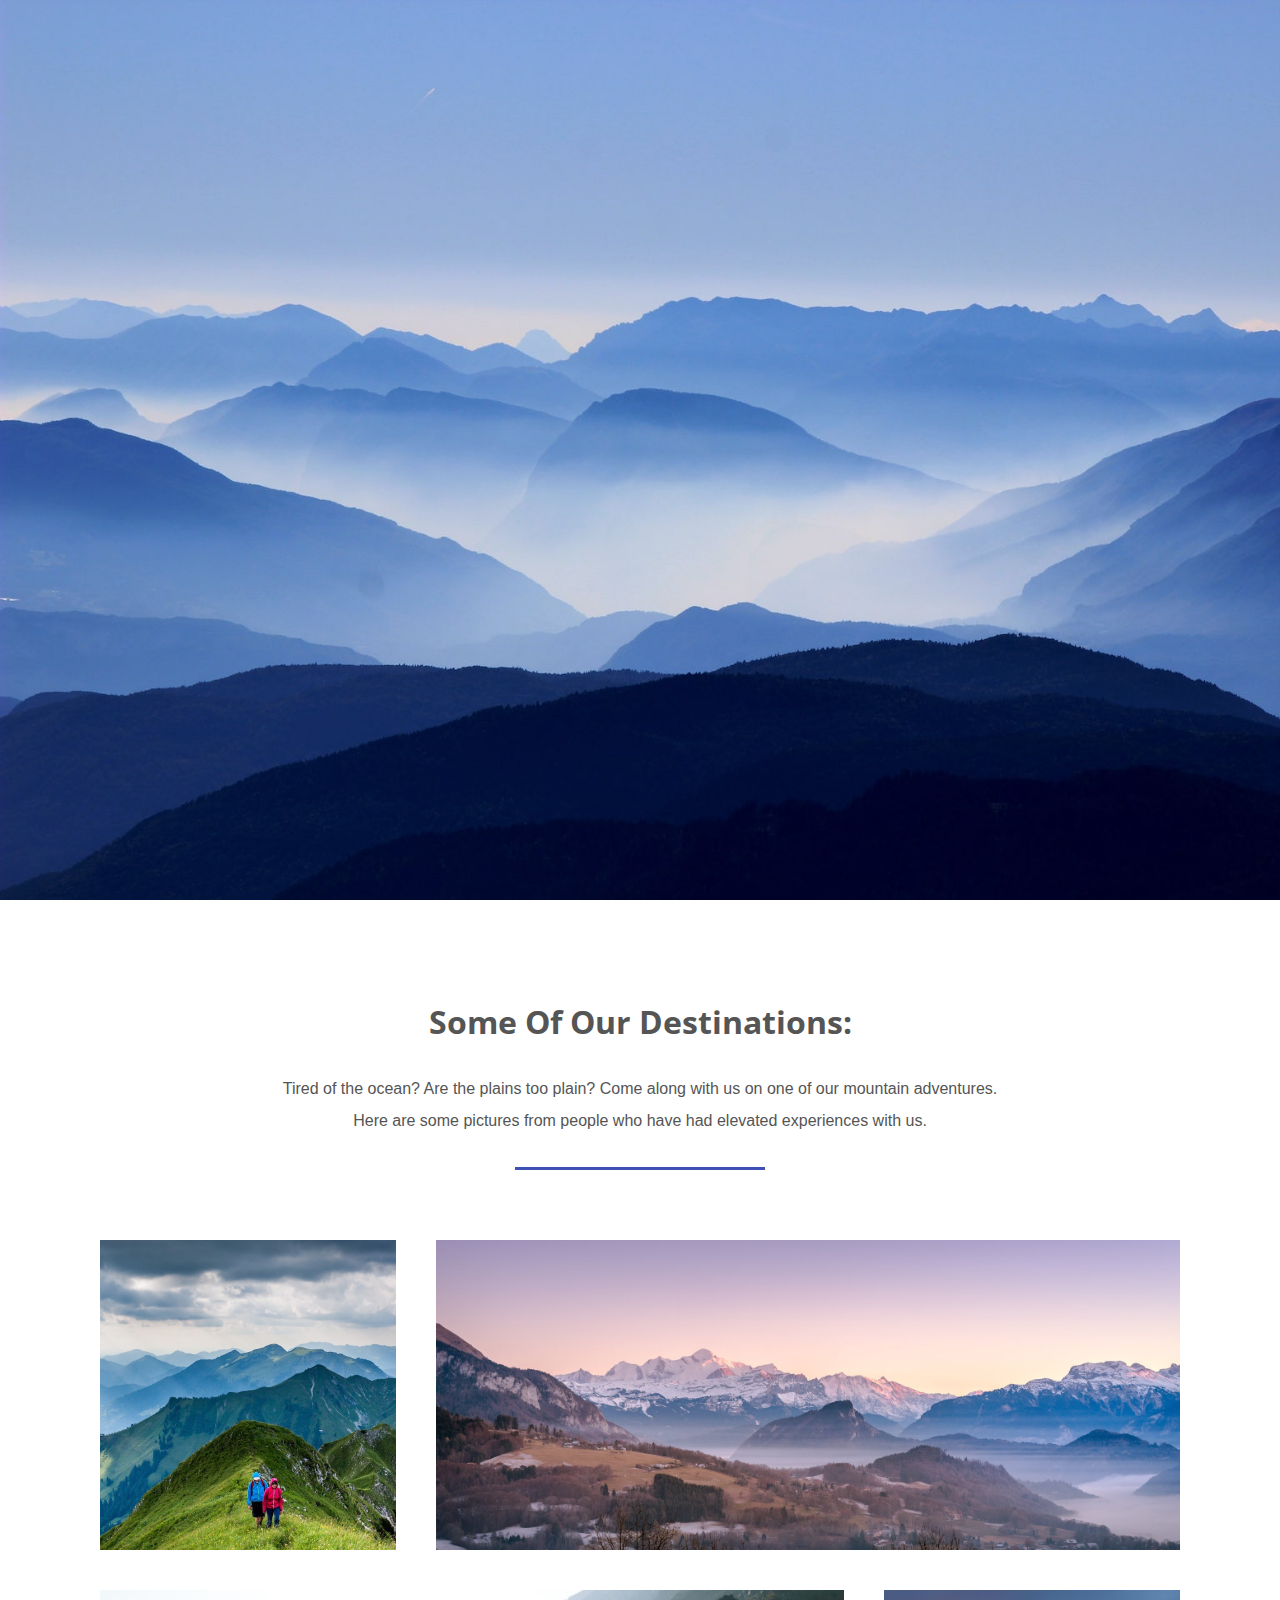
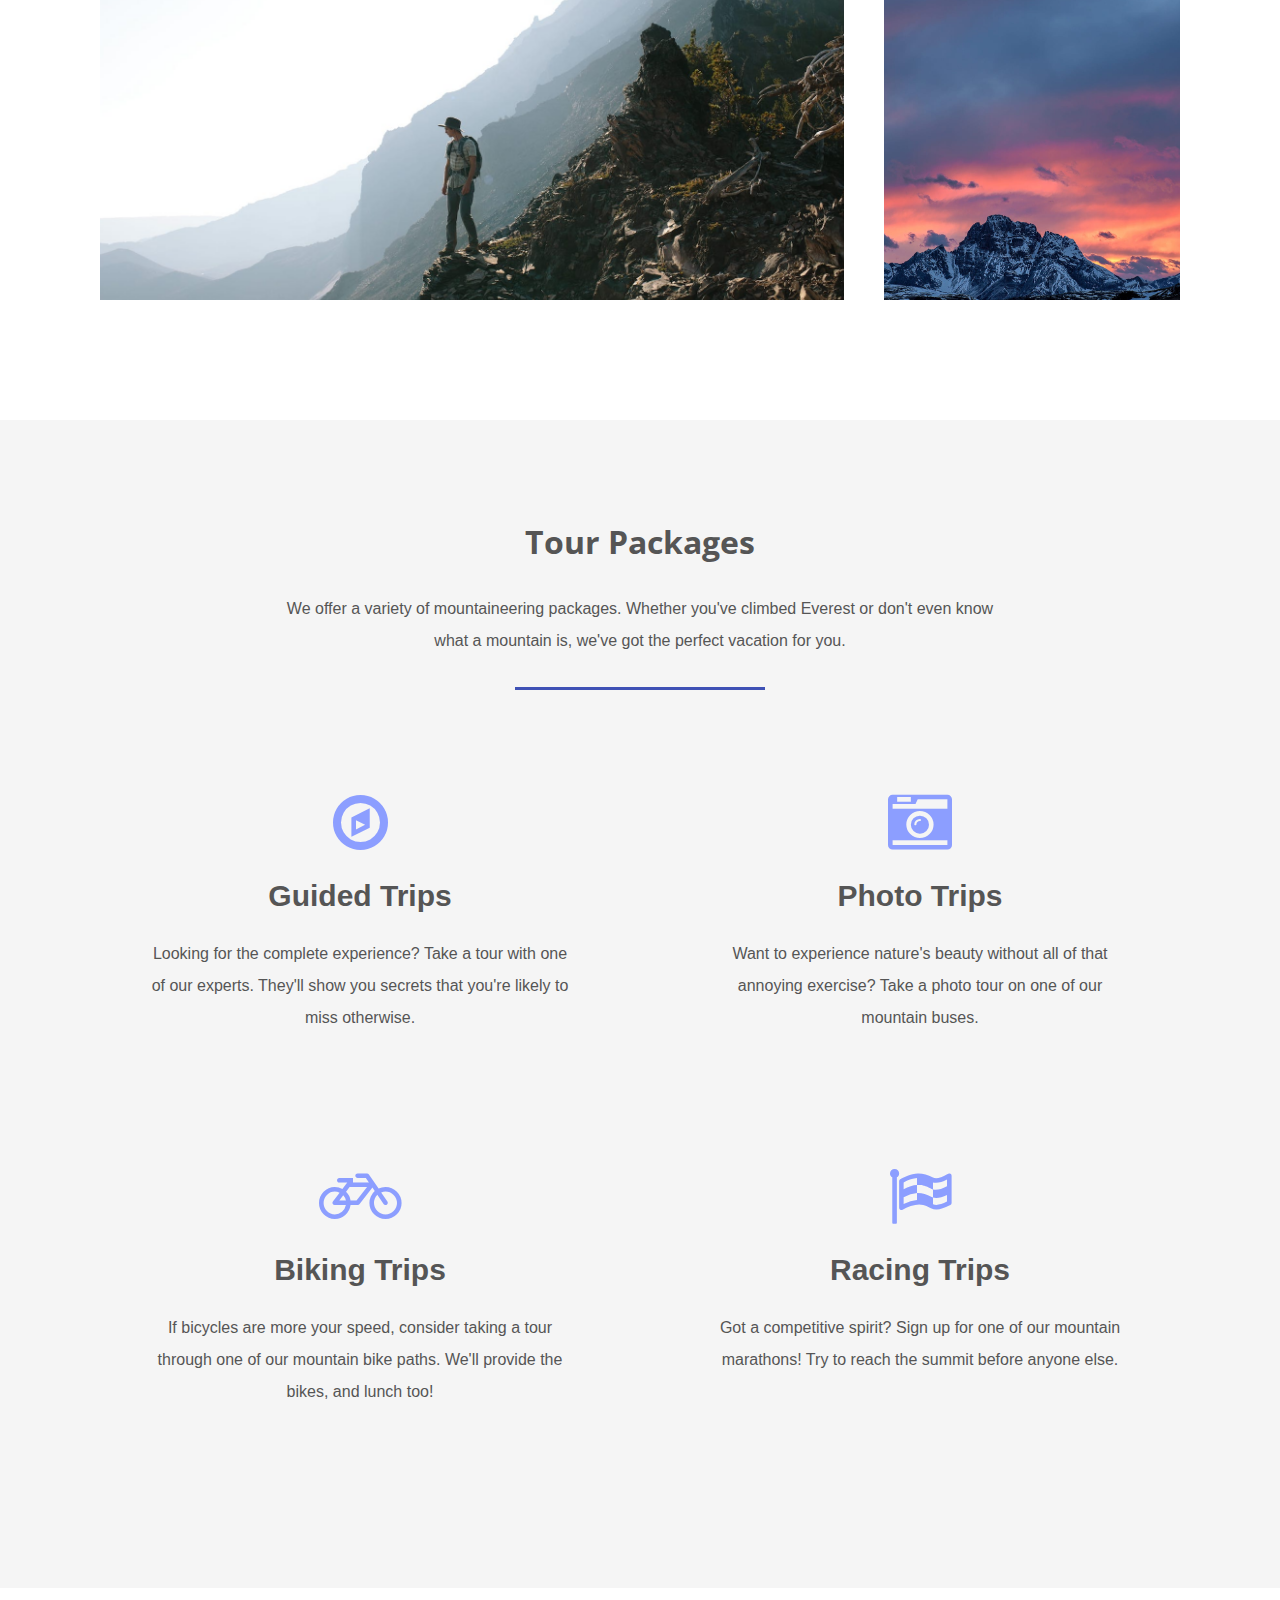
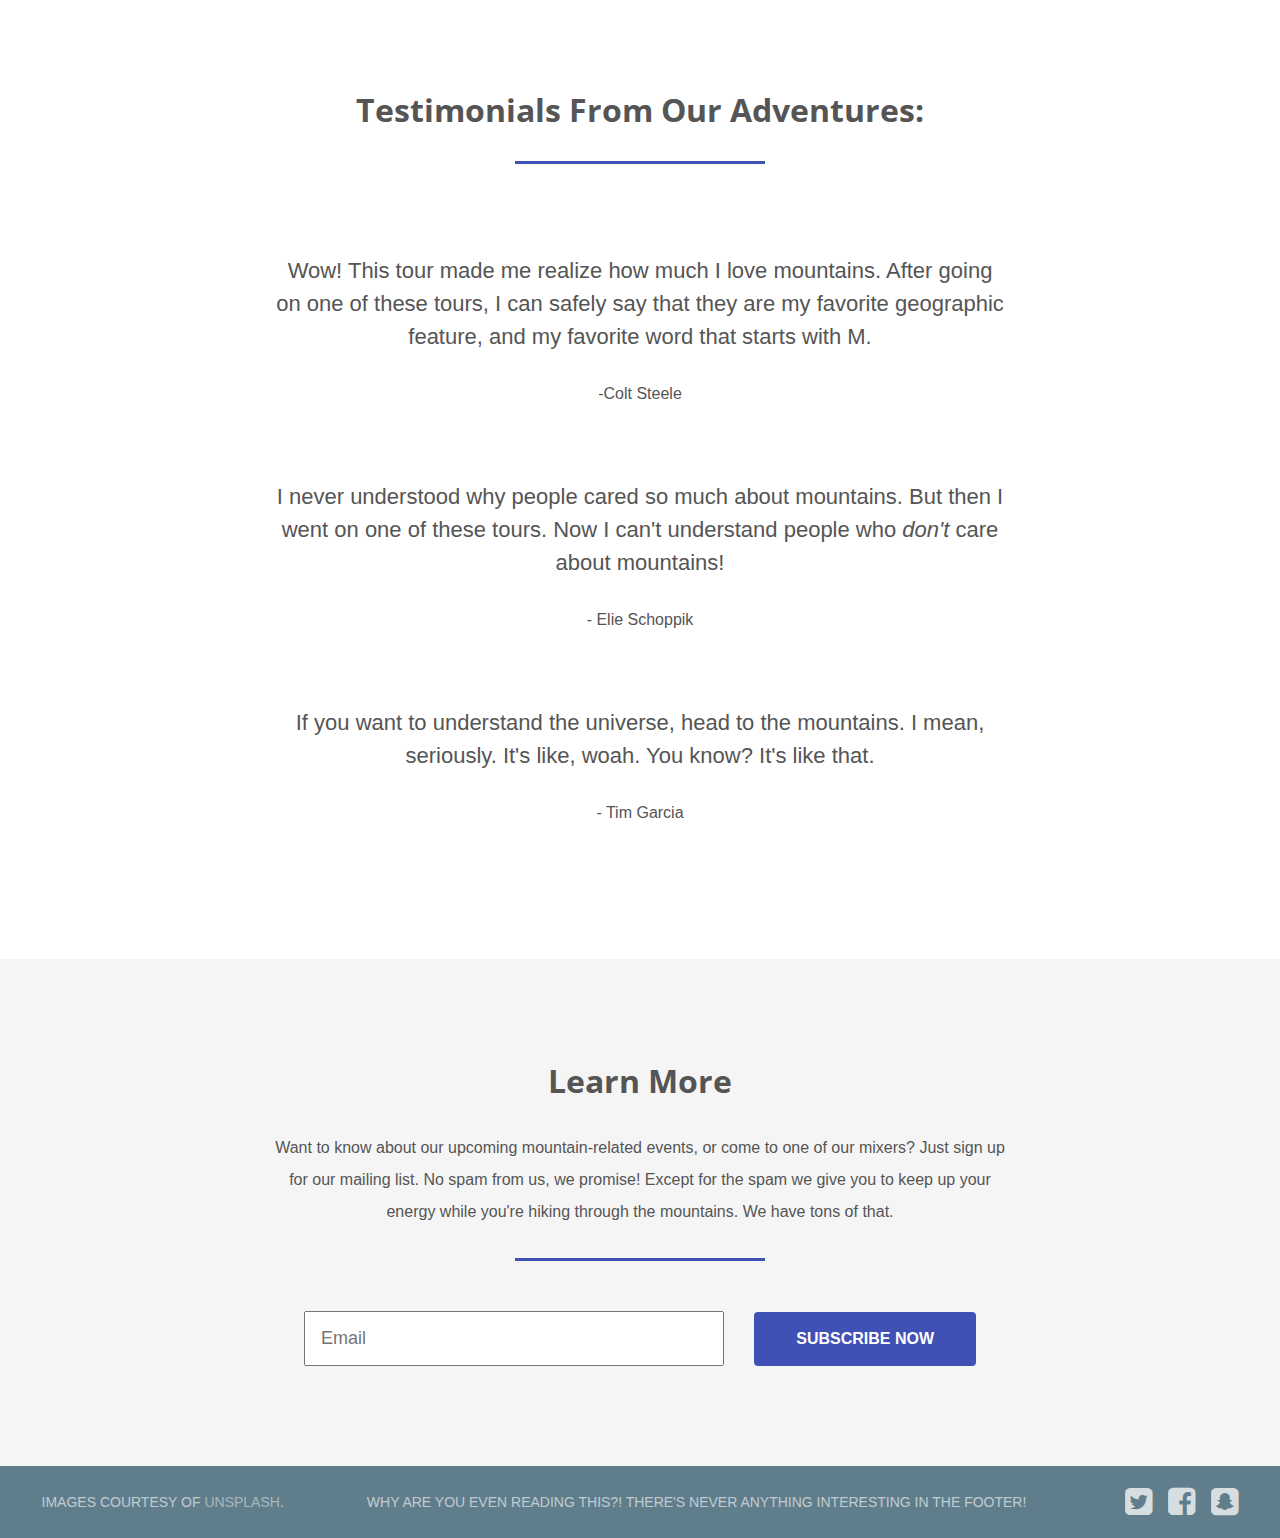
<file: Building a StartUp Site/index.html>
<!DOCTYPE html>
<html lang="en">

<head>
	<meta charset="UTF-8">
	<meta name="viewport" content="width=device-width, initial-scale=1">

	<title>Building a StartUp Site</title>

	<link href="https://fonts.googleapis.com/css?family=Open+Sans" rel="stylesheet">
	<link href="https://fonts.googleapis.com/css?family=Quicksand" rel="stylesheet">
	<link rel="stylesheet" href="https://maxcdn.bootstrapcdn.com/font-awesome/4.7.0/css/font-awesome.min.css">
	<link rel="stylesheet" href="style.css">
</head>

<body>
	<header>
		<h2><a href="#">Mountain Travel</a></h2>
		<nav>
			<li><a href="#">Tours</a></li>
			<li><a href="#">About</a></li>
			<li><a href="#">Contact</a></li>
		</nav>
	</header>

	<section class="hero">
		<div class="background-image" style="background-image: url(img/main.jpg)"></div>
		<div class="hero-content-area">
			<h1>Mountain Travel</h1>
			<h3>Unmissable Adventure Tours Around The World</h3>
			<a href="#" class="btn">Contact Us Now</a>
		</div>
	</section>

	<section class="destinations">
		<h3 class="title">Some of our destinations:</h3>
		<p>Tired of the ocean? Are the plains too plain? Come along with us on one of our mountain adventures. Here are some pictures from people who have had elevated experiences with us.</p>
		<hr>

		<ul class="grid">
			<li class="small" style="background-image: url(img/mountain1.jpg);"></li>
			<li class="large" style="background-image: url(img/mountain2.jpg);"></li>
			<li class="large" style="background-image: url(img/mountain3.jpg);"></li>
			<li class="small" style="background-image: url(img/mountain4.jpg);"></li>
		</ul>
	</section>
	
	<section class="packages">
		<h3 class="title">Tour Packages</h3>
		<p>We offer a variety of mountaineering packages. Whether you've climbed Everest or don't even know what a mountain is, we've got the perfect vacation for you.</p>
		<hr>
		
		<ul class="grid">
			<li>
				<i class="fa fa-compass fa-4x"></i>
				<h4>Guided Trips</h4>
				<p>Looking for the complete experience? Take a tour with one of our experts. They'll show you secrets that you're likely to miss otherwise.</p>
			</li>
			<li>
				<i class="fa fa-camera-retro fa-4x"></i>
				<h4>Photo Trips</h4>
				<p>Want to experience nature's beauty without all of that annoying exercise? Take a photo tour on one of our mountain buses.</p>
			</li>
			<li>
				<i class="fa fa-bicycle fa-4x"></i>
				<h4>Biking Trips</h4>
				<p>If bicycles are more your speed, consider taking a tour through one of our mountain bike paths. We'll provide the bikes, and lunch too!</p>
			</li>
			<li>
				<i class="fa fa-flag-checkered fa-4x"></i>
				<h4>Racing Trips</h4>
				<p>Got a competitive spirit? Sign up for one of our mountain marathons! Try to reach the summit before anyone else.</p>
			</li>
		</ul>
	</section>
	
	<section class="testimonials">
		<h3 class="title">Testimonials from our adventures:</h3>
		<hr>
		<p class="quote">Wow! This tour made me realize how much I love mountains. After going on one of these tours, I can safely say that they are my favorite geographic feature, and my favorite word that starts with M.</p>
		<p class="author">-Colt Steele</p>
		<p class="quote">I never understood why people cared so much about mountains. But then I went on one of these tours. Now I can't understand people who <em>don't</em> care about mountains!</p>
		<p class="author">- Elie Schoppik</p>
		<p class="quote">If you want to understand the universe, head to the mountains. I mean, seriously. It's like, woah. You know? It's like that.</p>
		<p class="author">- Tim Garcia</p>
	</section>
	
	<section class="contact">
		<h3 class="title">Learn more</h3>
		<p>Want to know about our upcoming mountain-related events, or come to one of our mixers? Just sign up for our mailing list. No spam from us, we promise! Except for the spam we give you to keep up your energy while you're hiking through the mountains. We have tons of that.</p>
		<hr>
		<form action="#">
			<input type="email" placeholder="Email">
			<a href="#" class="btn">Subscribe now</a>
		</form>
	</section>
	
	<footer>
		<p>Images courtesy of <a href="http://unsplash.com/">unsplash</a>.</p>
		<p>Why are you even reading this?! There's never anything interesting in the footer!</p>
		<ul>
			<li><a href="#"><i class="fa fa-twitter-square fa-2x"></i></a></li>
			<li><a href="#"><i class="fa fa-facebook-square fa-2x"></i></a></li>
			<li><a href="#"><i class="fa fa-snapchat-square fa-2x"></i></a></li>
		</ul>
	</footer>

</body>

</html>
</file>
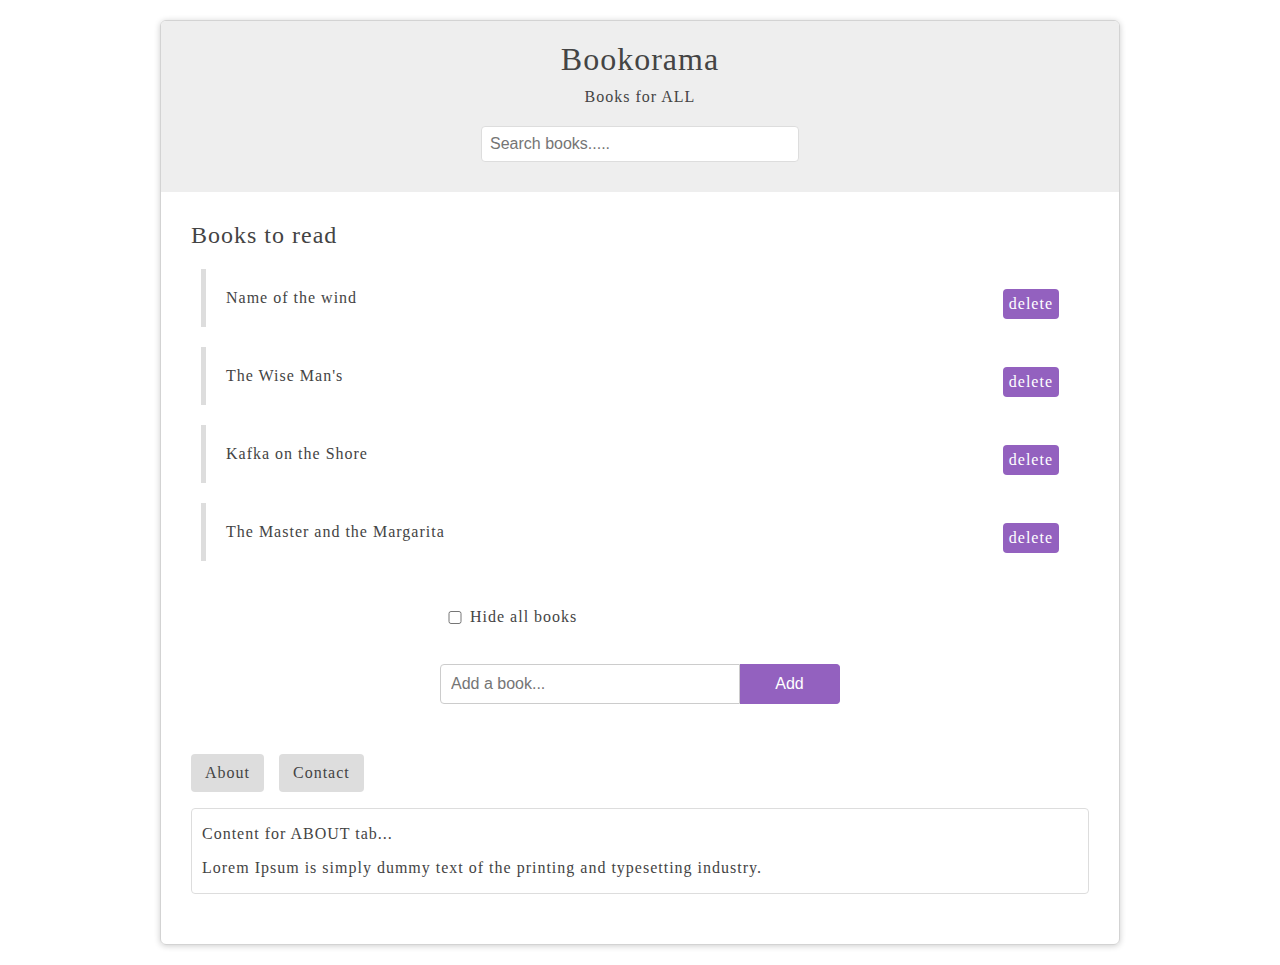
<file: DOM_App_Bookstore/index.html>
<!DOCTYPE html>
<html lang="en">

<head>
	<meta charset="UTF-8">
	<title>JS DOM TUT</title>
	<link rel="stylesheet" href="style.css">
	<script src="app.js"></script>
</head>

<body>
	<div id="wrapper">
		<header>
			<div id="page-banner">
				<h1 class="title">Bookorama</h1>
				<p>Books for ALL</p>
				<!--				<a href="https://www.google.com/">Link</a>-->
				<form id="search-books">
					<input type="text" placeholder="Search books....." />
				</form>
			</div>
		</header>
		<div id="book-list">
			<h2 class="title">Books to read</h2>
			<ul>
				<li>
					<span class="name">Name of the wind</span>
					<span class="delete">delete</span>
				</li>
				<li>
					<span class="name">The Wise Man's</span>
					<span class="delete">delete</span>
				</li>
				<li>
					<span class="name">Kafka on the Shore</span>
					<span class="delete">delete</span>
				</li>
				<li>
					<span class="name">The Master and the Margarita</span>
					<span class="delete">delete</span>
				</li>
			</ul>
		</div>
		<form id="add-book">
			<div>
			    <label id="label" for="hide">Hide all books</label>
				<input type="checkbox" id="hide">
			</div>
			<input type="text" placeholder="Add a book...">
			<button>Add</button>
		</form>
		<div id="tabbed-content">
			<ul class="tabs">
				<li data-target="#about" class="active">About</li>
				<li data-target="#contact">Contact</li>
			</ul>
			<div class="panel active" id="about">
				<p>Content for ABOUT tab...</p>
				<p>Lorem Ipsum is simply dummy text of the printing and typesetting industry.</p>
			</div>
			<div class="panel" id="contact">
				<p>Content for CONTENT tab...</p>
				<p>Lorem Ipsum is simply dummy text of the printing and typesetting industry.</p>
			</div>
		</div>

	</div>
</body>

</html>
</file>
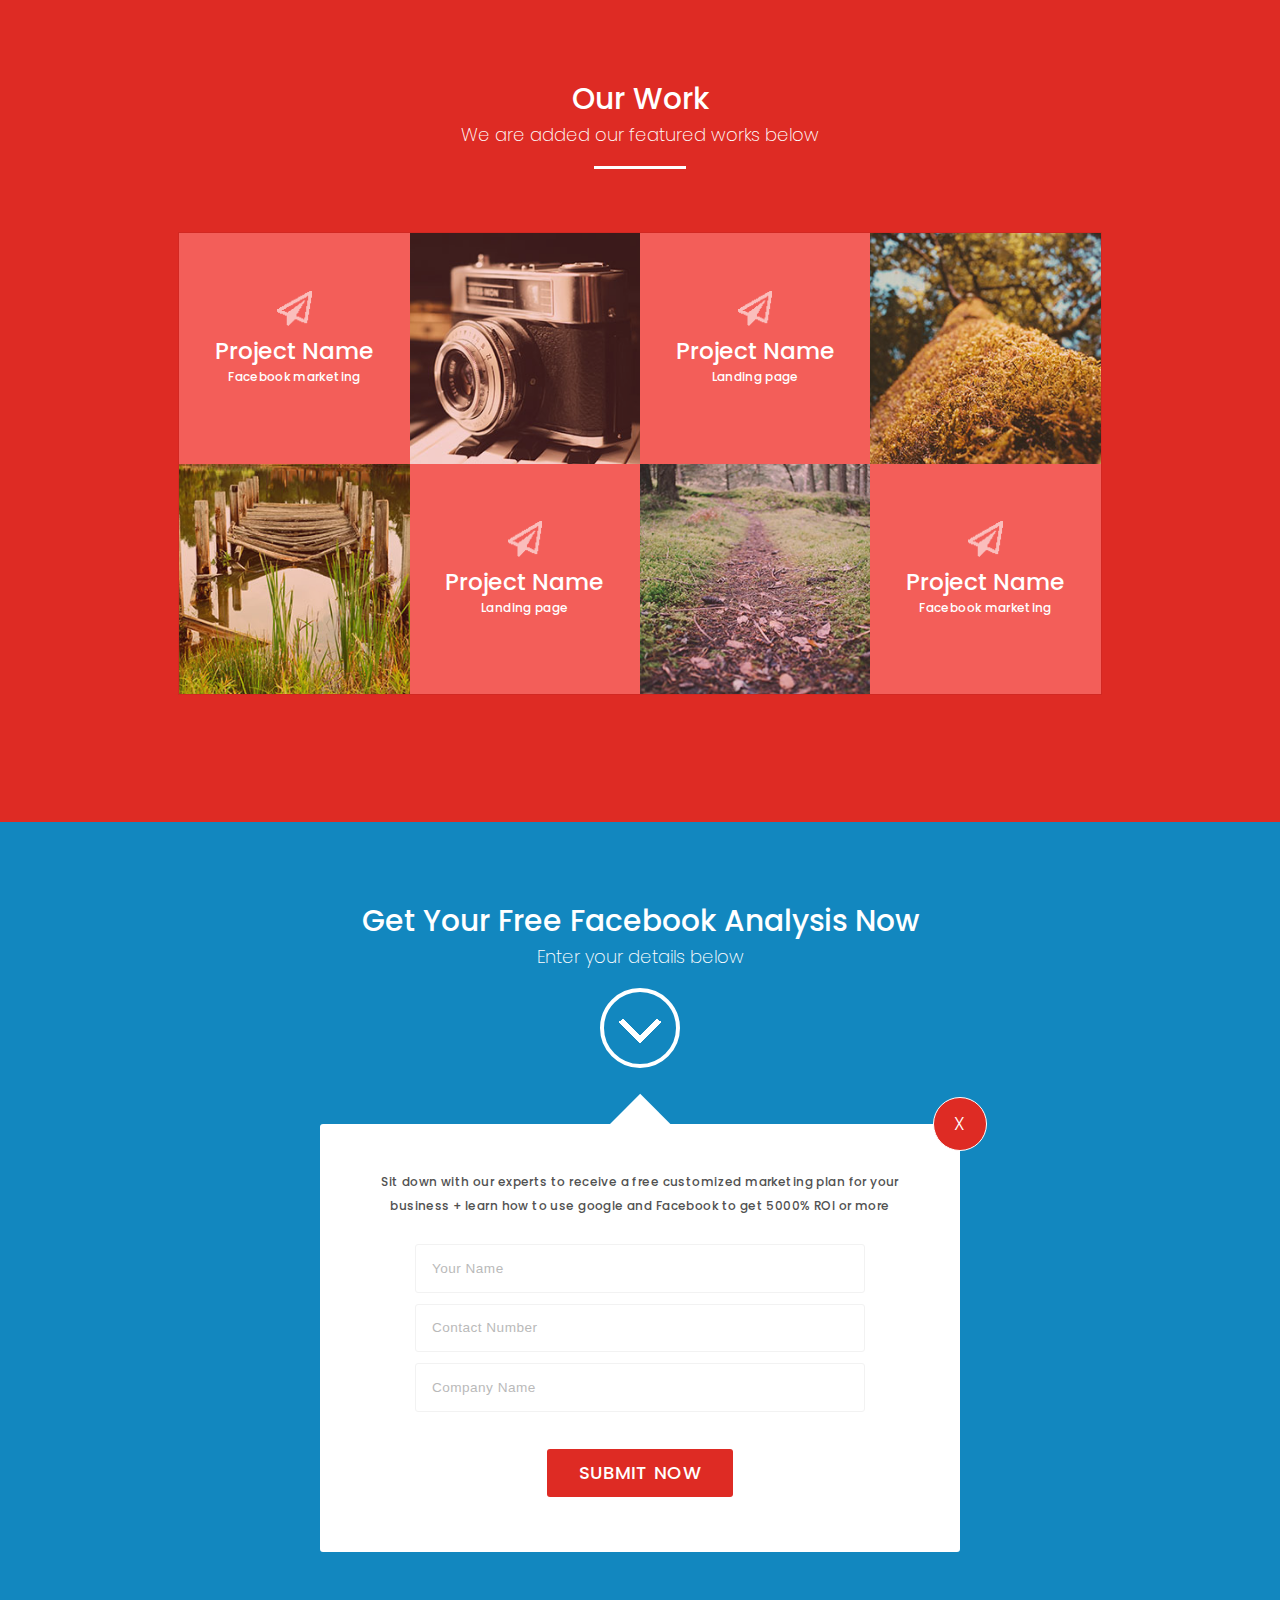
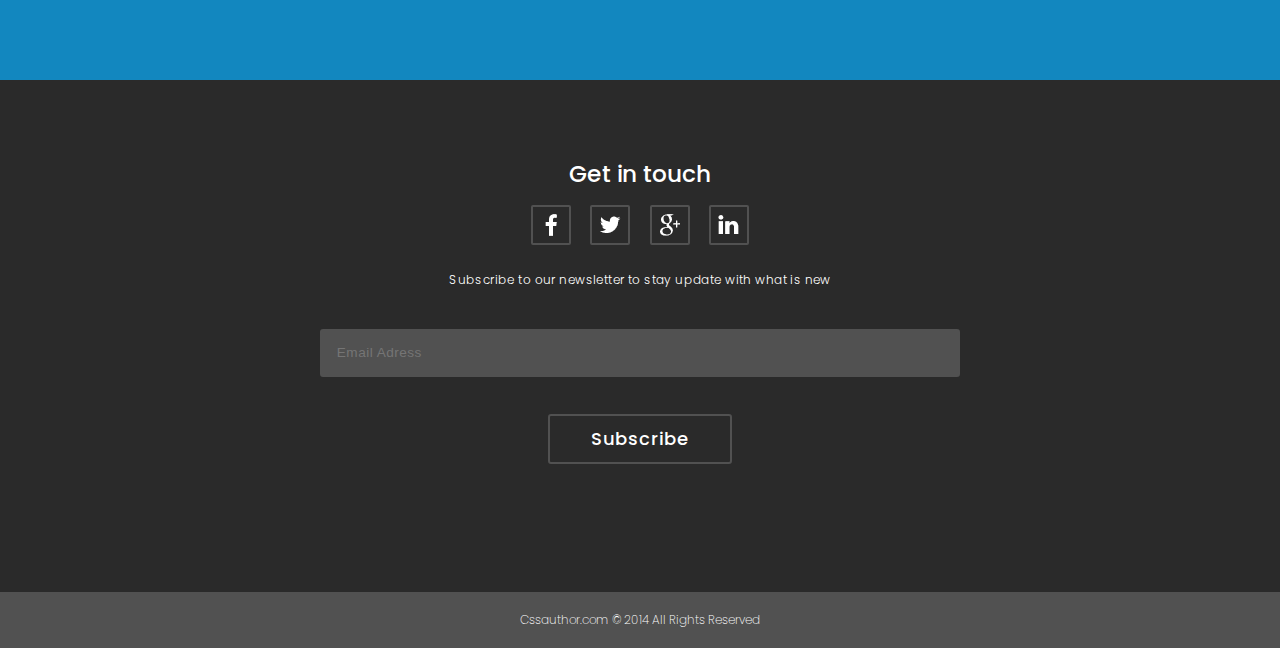
<file: StartUp Site 2/index.html>
<!DOCTYPE html>
<html lang="en">

	<head>
	<title>StartUp Site</title>
	<meta charset="UTF-8">
	<meta name="description" content="description">
	<meta name="viewport" content="width=device-width, initial-scale=1">
	<meta http-equiv="X-UA-Compatible" content="IE=edge">
	<!-- Styles -->
	<link rel="stylesheet" href="style.css" type="text/css">
	<link href="https://fonts.googleapis.com/css?family=Poppins:200,300,400,500,700,800,900" rel="stylesheet">
</head>

<body>

<!---------- Section Portfolio ---------->
	<section class="portfolio">
    
	    <div class="portfolio__title">
			<h1>Our work</h1>
			<p class="description">We are added our featured works below</p>
		</div>
		
		
		<div class="portfolio__gallery">
	  
		  <div class="project-description">
	          <div class="content-text">
	            <img src="img/icon7.png">
	            <h2>Project Name <span>Facebook marketing</span></h2></div>
		  </div>
		  
		  <div class="image-one"></div>
		  
		  <div class="project-description">
	          <div class="content-text">
	              <img src="img/icon7.png">
		          <h2>Project Name <span>Landing page</span></h2>
			  </div>
		  </div>
		  
		  <div class="image-two"></div>
		  
		  <div class="image-three"></div>
		  
		  <div class="project-description">
		      <div class="content-text">
	              <img src="img/icon7.png">
		          <h2>Project Name <span>Landing page</span></h2>
			  </div>
		  </div>
		  
		  <div class="image-four"></div>
		  
		  <div class="project-description">
		      <div class="content-text">
		      <img src="img/icon7.png"><h2>Project Name <span>Facebook marketing</span></h2></div>
		  </div>
		</div>
		
	</section>
	
	
<!---------- Section Services ---------->
	<section class="services">
	
		<h1>Get your free facebook analysis now</h1>
		<p class="description">Enter your details below</p>
		<div id="arrow-down-button"></div>
		<div class="submission-form">
			<p>Sit down with our experts to receive a free customized marketing plan for your business + <span>learn how to use google</span> and Facebook to get 5000% ROI or more</p>
			<form>
				<input type="text" name="firstname" placeholder="Your Name">
				<input type="text" name="contact-number" placeholder="Contact Number">
				<input type="text" name="company-name" placeholder="Company Name">
			</form>
	        <div id="red-button">Submit now</div>
		    <div id="close-button"><p>X</p></div>
		</div>
		
	</section>
	
	
<!---------- Section Contacts ---------->
	<section class="contacts">
		<h1>Get in touch</h1>
		<div class="social-media">
	  		<a href="#" target="_blank"><img src="img/icon8.png" alt="Facebook"></a>
	  		<a href="#" target="_blank"><img src="img/icon9.png" alt="Twitter"></a>
	  		<a href="#" target="_blank"><img src="img/icon10.png" alt="Goggle+"></a>
	  		<a href="#" target="_blank"><img src="img/icon11.png" alt="Linkedin"></a>
		</div>
		<p>Subscribe to our newsletter to stay update with what is new</p>
		<form class="email">
			<input type="email" name="email" placeholder="Email Adress">
		</form>
		<div id="subscribe-button">Subscribe</div>
	</section>
	
	
<!---------- Section Footer ---------->
	<section class="footer">
		<p>Cssauthor.com &copy; 2014 All Rights Reserved</p>
	</section>

</body>

</html>
</file>
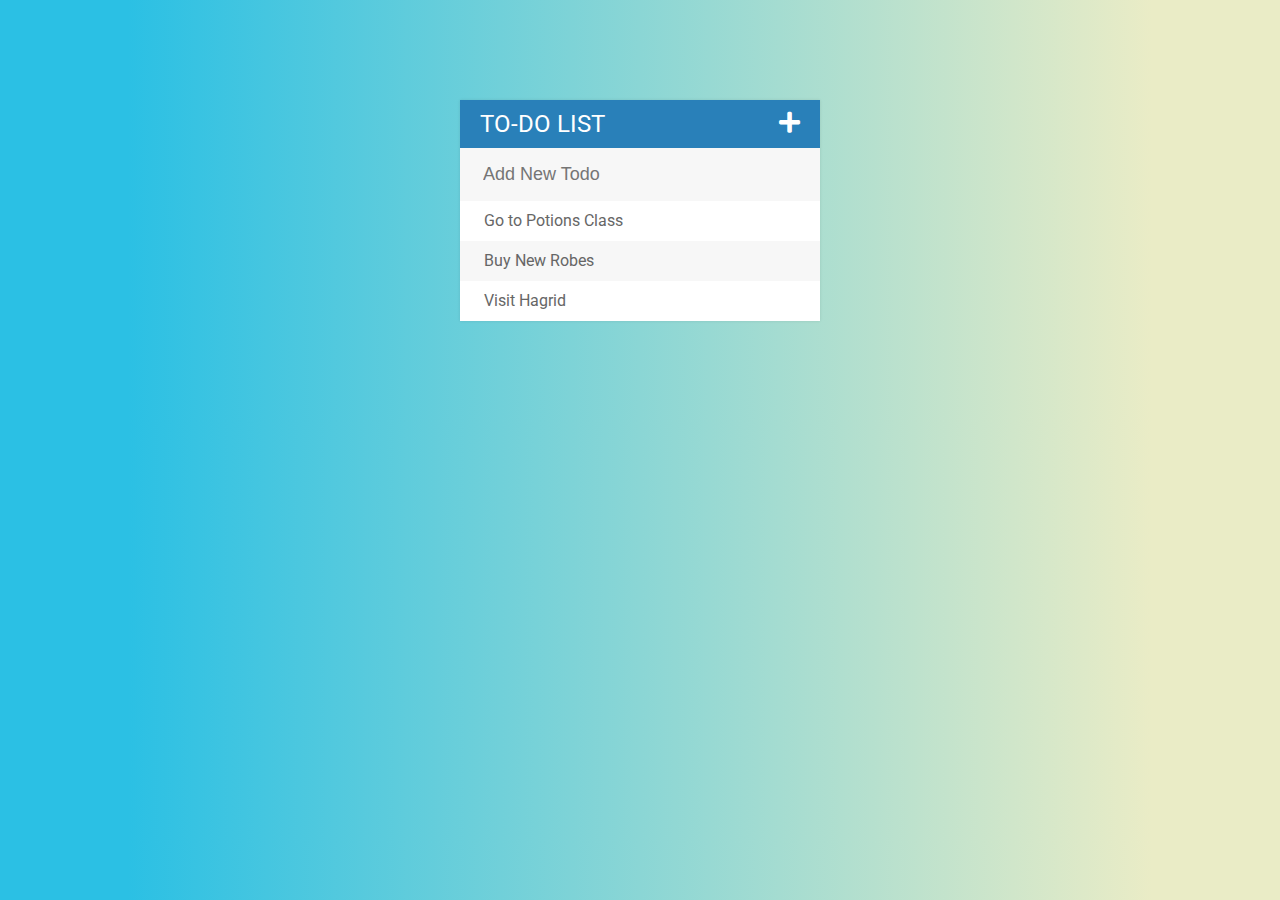
<file: Todo/index.html>
<!DOCTYPE html>
<html lang="en">
<head>
	<meta charset="UTF-8">
	<title>Todo List</title>
	<link rel="stylesheet" type="text/css" href="assets/css/todos.css">
	<link href="https://fonts.googleapis.com/css?family=Roboto:400,500,700&display=swap" rel="stylesheet">
	<link rel="stylesheet" href="https://cdnjs.cloudflare.com/ajax/libs/font-awesome/5.8.2/css/all.css">
	<script type="text/javascript" src="assets/js/lib/jquery-3.4.1.min.js"></script>
</head>
<body>

	<div id="container">
		<h1>To-do List <i class="fa fa-plus"></i></h1>
		<input type="text" placeholder="Add New Todo">

		<ul>
			<li><span><i class="fa fa-trash"></i></span> Go to Potions Class</li>
			<li><span><i class="fa fa-trash"></i></span> Buy New Robes</li>
			<li><span><i class="fa fa-trash"></i></span> Visit Hagrid</li>
		</ul>
	</div>

	<script type="text/javascript" src="assets/js/todos.js"></script>
</body>
</html>
</file>
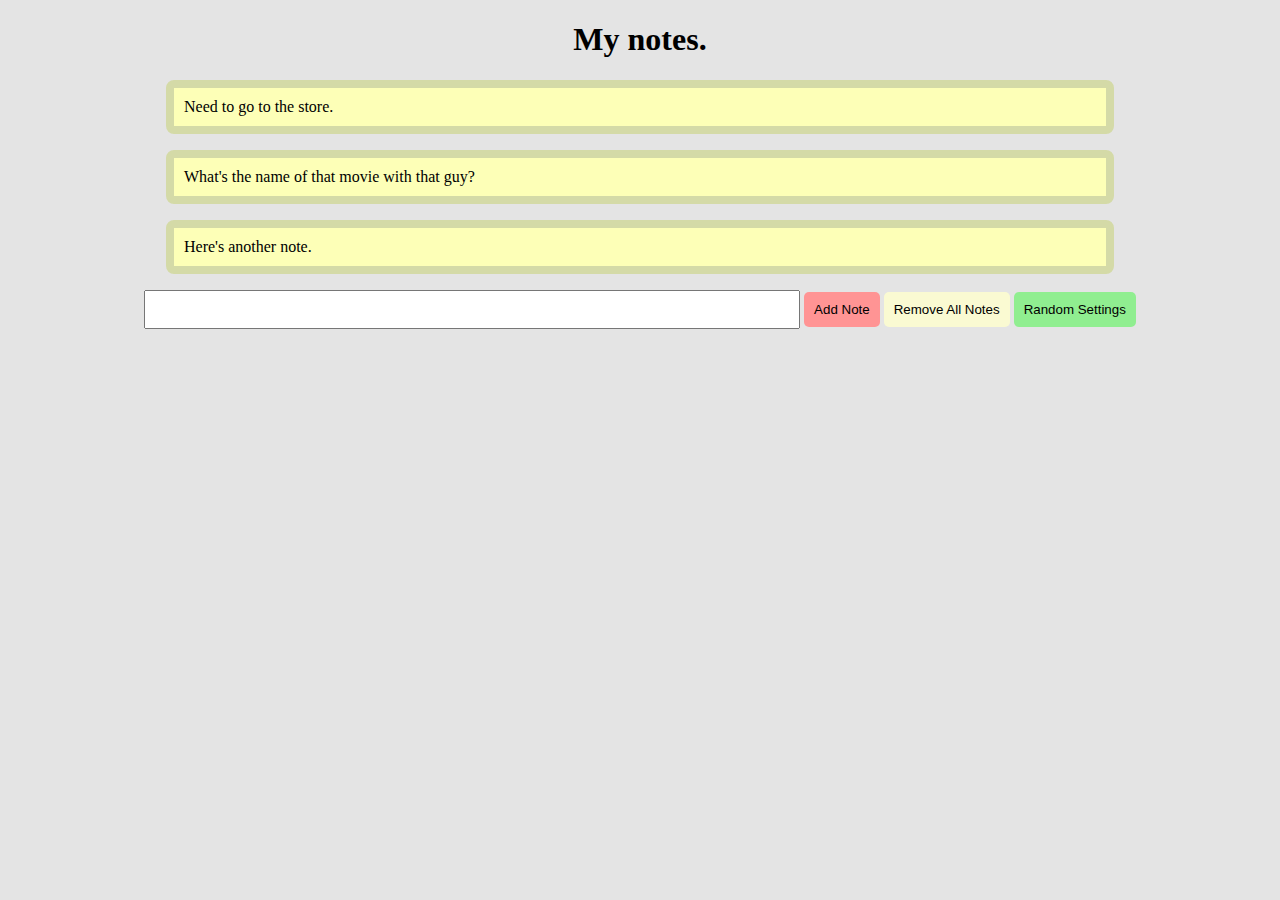
<file: Notes App d3/notes-app-source-code/index.html>
<!DOCTYPE html>
<html lang="en">
<head>
  <meta charset="UTF-8">
  <title>Event Listeners in D3</title>
  <link rel="stylesheet" href="style.css">
</head>
<body>
  <h1>My notes.</h1>
  <div id="notes">
    <p class="note">
      Need to go to the store.
    </p>
    <p class="note">
      What's the name of that movie with that guy?
    </p>
    <p class="note">
      Here's another note.
    </p>
  </div>
  <p class="preview hide"></p>
  <form id="new-note">
    <input type="text">
    <button type="submit">Add Note</button>
    <button id="remove" type="button">Remove All Notes</button>
    <button id="random" type="button">Random Settings</button>
  </form>
  <script src="https://d3js.org/d3.v4.js"></script>
  <script src="app.js"></script>
</body>
</html>
</file>
<file: Building a StartUp Site/style.css>
/*General Styles*/

* {
	margin: 0;
	padding: 0;
	box-sizing: border-box;
}

html {
	font: normal 16px sans-serif;
	color: #555;
}

ul,
nav {
	list-style: none;
}

a {
	text-decoration: none;
	opacity: 0.75;
	color: #fff;
}

a:hover {
	opacity: 1;
}

a.btn {
	border-radius: 4px;
	text-transform: uppercase;
	font-weight: bold;
	text-align: center;
	background-color: #3f51b5;
	opacity: 1;
}

section {
	display: flex;
	flex-direction: column;
	align-items: center;
	padding: 100px 80px;
}

section:not(.hero):nth-child(even) {
	background-color: #f5f5f5;
}

.grid {
	width: 100%;
	display: flex;
	flex-wrap: wrap;
	justify-content: center;
}

hr {
	width: 250px;
	height: 3px;
	background-color: #3f51b5;
	border: 0;
	margin-bottom: 50px;
}

section h3.title {
	text-transform: capitalize;
	font: bold 32px "Open Sans", sans-serif;
	margin-bottom: 30px;
	text-align: center;
}

section p {
	max-width: 775px;
	line-height: 2;
	padding: 0 20px;
	margin-bottom: 30px;
	text-align: center;
}

@media (max-width: 800px) {
	section {
		padding: 50px 20px;
	}
}

@media (max-width: 800px) {
	header {
		padding: 20px 50px;
		flex-direction: column;
	}
	
	header h2 {
		margin-bottom: 15px;
	}
}

/*Header Styles*/

header {
	position: absolute;
	width: 100%;
	display: flex;
	justify-content: space-between;
	align-items: center;
	padding: 35px 100px 0;
	animation: 1s fadein 0.5s forwards;
	opacity: 0;
	color: #fff;
}

@keyframes fadein {
	100% {
		opacity: 1;
	}
}

header h2 {
	font-family: "Quicksand", sans-serif;
}

header nav {
	display: flex;
	margin-right: -15px;
}

header nav li {
	margin: 0 15px;
}

/*Hero Styles*/

.hero {
	position: relative;
	justify-content: center;
	text-align: center;
	min-height: 100vh;
	color: #fff;
}

.hero .background-image {
	position: absolute;
	top: 0;
	left: 0;
	width: 100%;
	height: 100%;
	background-size: cover;
	z-index: -1;
	background-color: #80a3db;
}

.hero h1 {
	font: bold 60px "Open Sans", sans-serif;
	margin-bottom: 15px;
}

.hero h3 {
	font: normal 28px "Open Sans", sans-serif;
	margin-bottom: 40px;
}

.hero a.btn {
	padding: 20px 46px;
}

.hero-content-area {
	opacity: 0;
	margin-top: 100px;
	animation: 1s slidefade 1s forwards;
}

@keyframes slidefade {
	100% {
		opacity: 1;
		margin: 0;
	}
}

@media (max-width: 800px) {
	.hero {
		min-height: 600px;
	}
	
	.hero h1 {
		font-size: 48px;
	}
	
	.hero h3 {
		font-size: 24px;
	}
	
	.hero a.btn {
		padding: 15px 40px;
	}
}

/*Destinations Section*/

.destinations .grid li {
	height: 350px;
	padding: 20px;
	background-clip: content-box;
	background-size: cover;
	background-position: center;
}

.destinations .grid li.small {
	flex-basis: 30%;
}

.destinations .grid li.large {
	flex-basis: 70%;
}

@media (max-width: 1100px) {
	.destinations .grid li.small,
	.destinations .grid li.large {
		flex-basis: 50%;
	}
}

@media (max-width: 800px) {
	.destinations .grid li.small,
	.destinations .grid li.large {
		flex-basis: 100%;
	}
}

/*Packages Section*/

.packages .grid li {
	padding: 50px;
	flex-basis: 50%;
	text-align: center;
}

.packages .grid li i {
	color: #8c9eff;
}

.packages .grid li h4 {
	font-size: 30px;
	margin: 25px 0;
}

@media (max-width: 800px) {
	.packages .grid li {
		flex-basis: 100%;
		padding: 20px;
	}
}

/*Testimonials Section*/

.testimonials .quote {
	font-size: 22px;
	font-weight: 300;
	line-height: 1.5;
	margin: 40px 0 25px;
}

@media (max-width: 800px) {
	.testimonials .quote {
		font-size: 18px;
		margin: 15px 0;
	}
	
	.testimonials .author {
		font-size: 14px;
	}
}

/*Contact Section*/
.contact form {
	display: flex;
	align-items: center;
	justify-content: center;
	flex-wrap: wrap;
	width: 60%;
}

.contact form .btn {
	padding: 18px 42px;
}

.contact form input {
	padding: 15px;
	margin-right: 30px;
	font-size: 18px;
	color: #555;
	flex: 1;
}

@media (max-width: 1000px) {
	.contact form input {
		flex-basis: 100%;
		margin: 0 0 20px 0;
	}
}

/*Footer Section*/
footer {
	display: flex;
	align-items: center;
	justify-content: space-around;
	background-color: #607d8b;
	color: #fff;
	padding: 20px 0;
}

footer ul {
	display: flex;
}

footer ul li {
	margin-left: 16px;
}

footer p {
	text-transform: uppercase;
	font-size: 14px;
	opacity: 0.6;
	align-self: center;
}

@media (max-width: 1100px) {
	footer {
		flex-direction: column;
	}
	
	footer p {
		text-align: center;
		margin-bottom: 20px;
	}
	
	footer ul li {
		margin: 0 8px;
	}
}
</file>
<file: DOM_App_Bookstore/style.css>
body {
	font-family: Tahoma;
	color: #444;
	letter-spacing: 1px;
}

h1, h2 {
	font-weight: normal;
}

#wrapper {
	width: 90%;
	max-width: 960px;
	margin: 20px auto;
	border-radius: 6px;
	box-shadow: 0px 1px 6px rgba(0,0,0,0.2);
	box-sizing: border-box;
	padding: 0 0 20px;
	overflow: hidden;
	border: 1px solid lightgray;
}

#page-banner {
	background: #eee;
	padding: 10px 0;
}

#page-banner h1, #page-banner p {
	width: 100%;
	text-align: center;
	margin: 10px 0;
}

#page-banner input {
	width: 90%;
	max-width: 300px;
	margin: 20px auto;
	display: block;
	padding: 8px;
	border: 1px solid #ddd;
	border-radius: 4px;
	font-size: 16px;
	color: #444;
}

#book-list, #add-book, #tabbed-content {
	margin: 30px;
}

#book-list ul, #tabbed-content ul {
	list-style-type: none;
	padding: 0;
}

#book-list li {
	padding: 20px;
	border-left: 5px solid #ddd;
	margin: 20px 10px;
}

#book-list li:hover {
	border-color: #9361bf;
}

.delete {
	float: right;
	background: #9361bf;
	padding: 6px;
	border-radius: 4px;
	cursor: pointer;
	color: white;
}

.delete:hover {
	background: #333;
}

#add-book {
	width: 400px;
	margin: 0 auto;
}

#add-book div {
	width: 100%;
	display: block;


}

#add-book input {
	display: block;
	margin: 20px 0;
	padding: 10px;
	border: 1px solid #ccc;
	font-size: 16px;
	border-radius: 4px 0 0 4px;
	box-sizing: border-box;
	width: 300px;
	float: left;
	clear: both;
}

#add-book button {
	border: 1px solid #9361bf;
	background: #9361bf;
	padding: 10px 20px;
	font-size: 16px;
	display: inline-block;
	margin: 0;
	border-radius: 0 4px 4px 0;
	cursor: pointer;
	width: 100px;
	float: left;
	margin: 20px 0;
	border-left: 0;
	color: white;
}

#add-book:after {
	content: '';
	display: block;
	clear: both;
}

#add-book #hide {
	width: 30px;
}

#add-book label {
	line-height: 52px;
}


#tabbed-content li{
    display: inline-block;
    padding: 10px 14px;
    background: #ddd;
    border-radius: 4px;
    cursor: pointer;
    margin-right: 10px;
}

#tabbed-content .panel{
    display: none;
    border: 1px solid #ddd;
    padding: 0 10px;
    border-radius: 4px;
}

#tabbed-content .panel.active{
    display: block;
}
</file>
<file: StartUp Site 2/style.css>
*, *::before,*::after {
	box-sizing: border-box;
	margin: 0;
	padding: 0;
}

:root {
	--fs-1: 1.125rem;
	--fs-2: 1.45rem;
	--fs-3: 1.85rem;
	--fs-small: .75rem;
	--fs-input: .85rem;
	
	--clr-custom-green: #1fd030;
	--clr-white: #fff;
	--clr-red: #de2b24;
	--clr-hover-red: #e86864;
	--clr-salmon: #f35e59;
	--clr-hover-salmon: #f78b88;
	--clr-blue: #1287bf;
	--clr-hover-blue: #44b8ee;
	--clr-darkgr: #2a2a2a;
	--clr-lightgr: #515151;
	--clr-hover-lightgr: #808080;
	
}

@media screen and (max-width: 1200px) {
	:root {
	--fs-1: .925rem;
	--fs-2: 1.25rem;
	--fs-3: 1.55rem;
	--fs-small: .65rem;
	--fs-input: .75rem;
	}
	
}

@media screen and (max-width: 800px) {
	:root {
	--fs-1: .725rem;
	--fs-2: 1.05rem;
	--fs-3: 1.35rem;
	--fs-small: .55rem;
	--fs-input: .65rem;
	}
	
}

body {
	text-align: center;
	color: var(--clr-white);
	font-family: 'Poppins', sans-serif;
	font-weight: 400;
}

h1 {
	font-size: var(--fs-3);
	font-weight: 500;
}

p {
	font-size: var(--fs-1);
	font-weight: 200;
}

section {
	padding: 6% 14% 10% 14%;
}



/*====================================
Section Portfolio=====================
====================================*/
.portfolio {
	width: 100vw;
	background: var(--clr-red);
}

.portfolio__title h1 {
	text-transform: capitalize;
}

.portfolio__title:first-child p::after {
	content: ' ';
	display: block;
	margin: 1em auto;
	height: 0.2em;
	width: 10%;
	background: var(--clr-white);
}

.portfolio__gallery {
	display: grid;
	grid-template-columns: repeat(4, 1fr);
	margin-top: 4rem;
	outline: 1px solid rgba(0,0,0, .05);
}

.image-one {
	background: url(img/photo1.jpg) 85% no-repeat;
	background-size: cover;
	opacity: 0.8;
}

.image-two {
	background: url(img/photo5.jpg) 50% no-repeat;
	background-size: cover;
	opacity: 0.8;
}

.image-three {
	background: url(img/photo6.jpg) 50% no-repeat;
	background-size: cover;
	opacity: 0.8;
}

.image-four {
	background: url(img/photo7.jpg) 50% no-repeat;
	background-size: cover;
	opacity: 0.8;
}

.image-one:hover,
.image-two:hover,
.image-three:hover,
.image-four:hover {
	transition: 1s;
	opacity: 1;
	outline-offset: -1.5px;
	outline: 1.5px solid var(--clr-white);
	cursor: pointer;
}

.portfolio__gallery div {
    width: 100%;
    height: 0;
    padding-bottom: 100%;
}

.project-description {
	position: relative;
	background: var(--clr-salmon);
}

.project-description:hover {
	transition: 1s;
	background: var(--clr-hover-salmon);
	outline-offset: -1.5px;
	outline: 1.5px solid var(--clr-white);
	color: var(--clr-red);
	cursor: pointer;
}
	
.content-text {
	position: absolute;
	top: 25%;
}

.content-text img {
	display: block;
	width: 15%;
	margin: 0 auto;
	padding-bottom: 0.5rem;
	opacity: 0.6;
}

.content-text h2 {
	display: block;
	font-size: var(--fs-2);
	font-weight: 500;
}

.content-text span {
	display: block;
	font-size: var(--fs-small);
	font-weight: 500;
	letter-spacing: 0.03em;
}



/*====================================
Section Services=====================
====================================*/

.services {
	width: 100vw;
	background: var(--clr-blue)
}

.services h1 {
	text-transform: capitalize;
}

#arrow-down-button {
	width: 5rem;
	height: 5rem;
	margin: 2% auto 6%;
	border: 4px solid var(--clr-white);
	border-radius: 2.5rem;
	background: var(--clr-blue);
	background: url(img/icon6.png) 50% no-repeat;
}

#arrow-down-button:hover {
	box-shadow: 2px 2px 3px 3px rgba(0,0,0,.15);
	opacity: 0.75;
	cursor: pointer;
}

.submission-form {
	width: 50vw;
	margin: 2% auto 0;
	padding: 5% 6% 6%;
	color: var(--clr-lightgr);
	background: var(--clr-white);
	border-radius: 3px;
	position: relative;
}

.submission-form::after {
	position: absolute;
	content: '';
	width: 3.4rem;
	height: 3.4rem;
	background: var(--clr-white);
	top: -1.2rem;
	margin-left: -1.7rem;
	transform: rotate(45deg);
	z-index: 10;
}

.submission-form p {
	font-size: var(--fs-small);
	font-weight: 500;
	letter-spacing: 0.035em;
	line-height: 1.5rem;
	margin-bottom: 5%;
}

input[type=text] {
	display: block;
	width: 85%;
	padding: 3%;
	margin: 2% auto;
	border: 1px solid #e6e6e6;
	border-radius: 3px;
	font-size: var(--fs-input);
	font-weight: 300;
	letter-spacing: 0.035em;
	color: #e6e6e6;
	opacity: 0.5;
}

input[type=text]:focus  {
   border: 1px solid var(--clr-blue);
   box-shadow: 2px 2px 5px rgba(0,0,0,0.25);
   color: black;
   opacity: 1;
}

#red-button {
	width: 35%;
	display: block;
	padding: 2% 1%;
	margin: 7% auto 0;
	background: var(--clr-red);
	border-radius: 3px;
	text-transform: uppercase;
	color: var(--clr-white);
	font-size: var(--fs-1);
	font-weight: 500;
	letter-spacing: 0.05em;
}

#red-button:hover {
	background: var(--clr-hover-red);
	cursor: pointer;
	box-shadow: 2px 2px 2px 2px rgba(0,0,0,.1);
}

#close-button {
	position: absolute;
	width: 3.4rem;
	height: 3.4rem;
	top: -1.7rem;
	right: -1.7rem;
	display: flex;
    align-items: center;
    justify-content: center;
	background: var(--clr-red);
	border-radius: 50%;
	border: 1px solid var(--clr-white);
}

#close-button:hover {
	background: var(--clr-hover-red);
	cursor: pointer;
	box-shadow: 2px 2px 2px 2px rgba(0,0,0,.1);
}

#close-button p {
	margin: 0;
	color: var(--clr-white);
	font-size: var(--fs-1);
	font-weight: 300;
}



/*====================================
Section Contacts=====================
====================================*/

.contacts {
	width: 100vw;
	background: var(--clr-darkgr);
}

.contacts h1 {
	font-size: var(--fs-2);
	font-weight: 500;
}

.contacts p {
	margin: 1% 0 2%;
	font-size: var(--fs-small);
	font-weight: 300;
	letter-spacing: .035em;
	line-height: 1.5rem;
}

.social-media {
	width: 50vw;
	margin: 0 auto;
	padding: 1.5%;
	display: flex;
	flex-direction: row;
	justify-content: center;
}

.social-media a {
	display: flex;
    align-items: center;
    justify-content: center;
	padding: 1%;
	margin: 0 0.6rem;
	width: 2.5rem;
	height: 2.5rem;
	border: 2px solid var(--clr-lightgr);
	border-radius: 2px;
}

.social-media a:hover {
	border: 2px solid var(--clr-red);
}

input[type=email] {
	width: 50vw;
	padding: 1.5%;
	margin: 2% auto;
	border: 3px solid var(--clr-lightgr);
	border-radius: 3px;
	font-size: var(--fs-input);
	font-weight: 300;
	letter-spacing: .035em;
	background: var(--clr-lightgr);
	color: var(--clr-white);
}

input[type=email]:focus  {
   border: 1px solid var(--clr-blue);
   box-shadow: 2px 2px 5px rgba(0,0,0,0.25);
   opacity: 1;
}

#subscribe-button {
	width: 20%;
	display: block;
	padding: 1%;
	margin: 2% auto 0;
	border-radius: 3px;
	border: 2px solid var(--clr-lightgr);
	color: var(--clr-white);
	font-size: var(--fs-1);
	font-weight: 500;
	letter-spacing: 0.05em;
	cursor: pointer;
}

#subscribe-button:hover {
	background: var(--clr-hover-lightgr);
	border: 2px solid var(--clr-hover-lightgr);
	box-shadow: 2px 2px 7px 1px rgba(0,0,0,0.25);
}


/*====================================
Section Footer=====================
====================================*/

.footer {
	padding: 1.5%;
	width: 100vw;
	background: var(--clr-lightgr);
	
}

.footer p {
	font-size: var(--fs-small);
}



/*====================================
Responsive =====================
====================================*/

@media screen and (max-width: 980px) {
	
	.portfolio__gallery {
		margin-top: 3rem;
	}
	
	#arrow-down-button {
	width: 3.6rem;
	height: 3.6rem;
	background-size: 50%;
	border: 2px solid var(--clr-white);
	margin-bottom: 8%;
}
	
	#close-button {
	width: 2.6rem;
	height: 2.6rem;
	top: -1.3rem;
	right: -1.3rem;
}
	
	.submission-form::after {
	width: 2.4rem;
	height: 2.4rem;
	top: -1rem;
	margin-left: -1.2rem;
	
}
}

@media screen and (max-width: 680px) {
	
	.portfolio__gallery {
	display: grid;
	grid-template-columns: repeat(2, 1fr);
    margin-top: 2rem;
	}
	
	.image-one,
    .image-two,
    .image-three,
    .image-four,
	.project-description {
	outline-offset: -0.5px;
	outline: 1px solid var(--clr-red);
	}
}

@media screen and (max-width: 600px) {
	
	.submission-form::after {
	width: 2rem;
	height: 2rem;
	top: -0.6rem;
	margin-left: -1rem;
}
	
}
	
@media screen and (max-width: 400px) {
	
	.portfolio__gallery {
	display: grid;
	grid-template-columns: repeat(1, 1fr);
    margin-top: 1rem;
	}
	
	.submission-form {
	width: 70vw;
	margin: 10% auto 0;
	padding: 6% 4% 10%;
}
	
	#arrow-down-button {
	width: 2.4rem;
	height: 2.4rem;
	border: 2px solid var(--clr-white);
	border-radius: 2.5rem;
	background-size: 50%
}
	
	#close-button {
	width: 2rem;
	height: 2rem;
	top: -1rem;
	right: -1rem;
}
	
	.submission-form::after {
	width: 1.8rem;
	height: 1.8rem;
	top: -0.8rem;
	margin-left: -0.9rem;
}
	
	#red-button {
	width: 65%;
	padding: 4% 1%;
}
	
	input[type=text] {
	width: 87%;
	padding: 5%;
	margin: 4% auto;
}
	
	.social-media img
	
	.social-media img {
		width: 60%;
	}
	
	.social-media {
	width: 100%;
}

    .social-media a {
	padding: 2%;
	margin: 0 0.3rem;
	width: 2.5rem;
	height: 2.5rem;
	border-radius: 1px;
}
	
	input[type=email] {
	width: 100%;
	padding: 4.5%;
	border: 2px solid var(--clr-lightgr);
}
	
	#subscribe-button {
	width: 55%;
	padding: 3%;
	margin: 4% auto 0;
}

	@media screen and (max-width: 320px) {
		
	.submission-form::after {
	width: 1.2rem;
	height: 1.2rem;
	top: -0.6rem;
	margin-left: -0.6rem;
}	
		
    .social-media a {
	width: 2rem;
	height: 2rem;
	
}
		
	}
</file>
<file: Todo/assets/css/todos.css>
body {
	font-family: Roboto;
  background: -webkit-linear-gradient(90deg, #2BC0E4 10%, #EAECC6 90%); /* Chrome 10+, Saf5.1+ */
  background:    -moz-linear-gradient(90deg, #2BC0E4 10%, #EAECC6 90%); /* FF3.6+ */
  background:     -ms-linear-gradient(90deg, #2BC0E4 10%, #EAECC6 90%); /* IE10 */
  background:      -o-linear-gradient(90deg, #2BC0E4 10%, #EAECC6 90%); /* Opera 11.10+ */
  background:         linear-gradient(90deg, #2BC0E4 10%, #EAECC6 90%); /* W3C */
}

ul {
	list-style: none;
	margin: 0;
	padding: 0;
}


h1 {
	background: #2980b9;
	color: white;
	margin: 0;
	padding: 10px 20px;
	text-transform: uppercase;
	font-size: 24px;
	font-weight: normal;
}

.fa-plus {
	float: right;
}




li {
	background: #fff;
	height: 40px;
	line-height: 40px;
	color: #666;
}

li:nth-child(2n){
	background: #f7f7f7;
}

span {
	background: #e74c3c;
	height: 40px;
	margin-right: 20px;
	text-align: center;
	color: white;
	width: 0;
	display: inline-block;
	transition: 0.2s linear;
	opacity: 0;
}

li:hover span {
	width: 40px;
	opacity: 1.0;
}

input {
	font-size: 18px;
	color: #2980b9;
	background-color: #f7f7f7;
	width: 100%;
	padding: 13px 13px 13px 20px;
	box-sizing: border-box;
	border: 3px solid rgba(0,0,0,0);
}

input:focus{
	background: #fff;
	border: 3px solid #2980b9;
	outline: none;
}

#container {
	width: 360px;
	margin: 100px auto;
	background: #f7f7f7;
	box-shadow: 0 0 3px rgba(0,0,0, 0.1);
}

.completed {
	color: gray;
	text-decoration: line-through;
}
</file>
<file: Notes App d3/notes-app-source-code/style.css>
body {
  background-color: #e4e4e4;
}

h1 {
  text-align: center;
}

#notes, .preview {
  margin: 0 auto 16px;
  width: 75%;
}

.note, .preview {
  border-radius: 8px;
  padding: 10px;
}

.note {
  background-color: #fdffb7;
  border: 8px solid #d4daa7;
  margin: 16px 0;
}

.preview {
	background-color: lightblue;
	border: 8px solid skyblue;
	box-sizing: border-box;
}

.hide {
	display: none;
}

form {
  text-align: center;
}

input {
  width: 50%;
}

input,
button {
  padding: 10px;
}

button {
  background-color: #ff9494;
  border: none;
  border-radius: 5px;
}

button:hover {
  cursor: pointer;
  background-color: #fe2222;
}

button:focus {
  outline: none;
}

#remove {
  background-color: lightgoldenrodyellow;
}

#remove:hover {
  background-color: yellow;
}

#random {
  background-color: lightgreen;
}

#random:hover {
  background-color: lawngreen;
}
</file>
